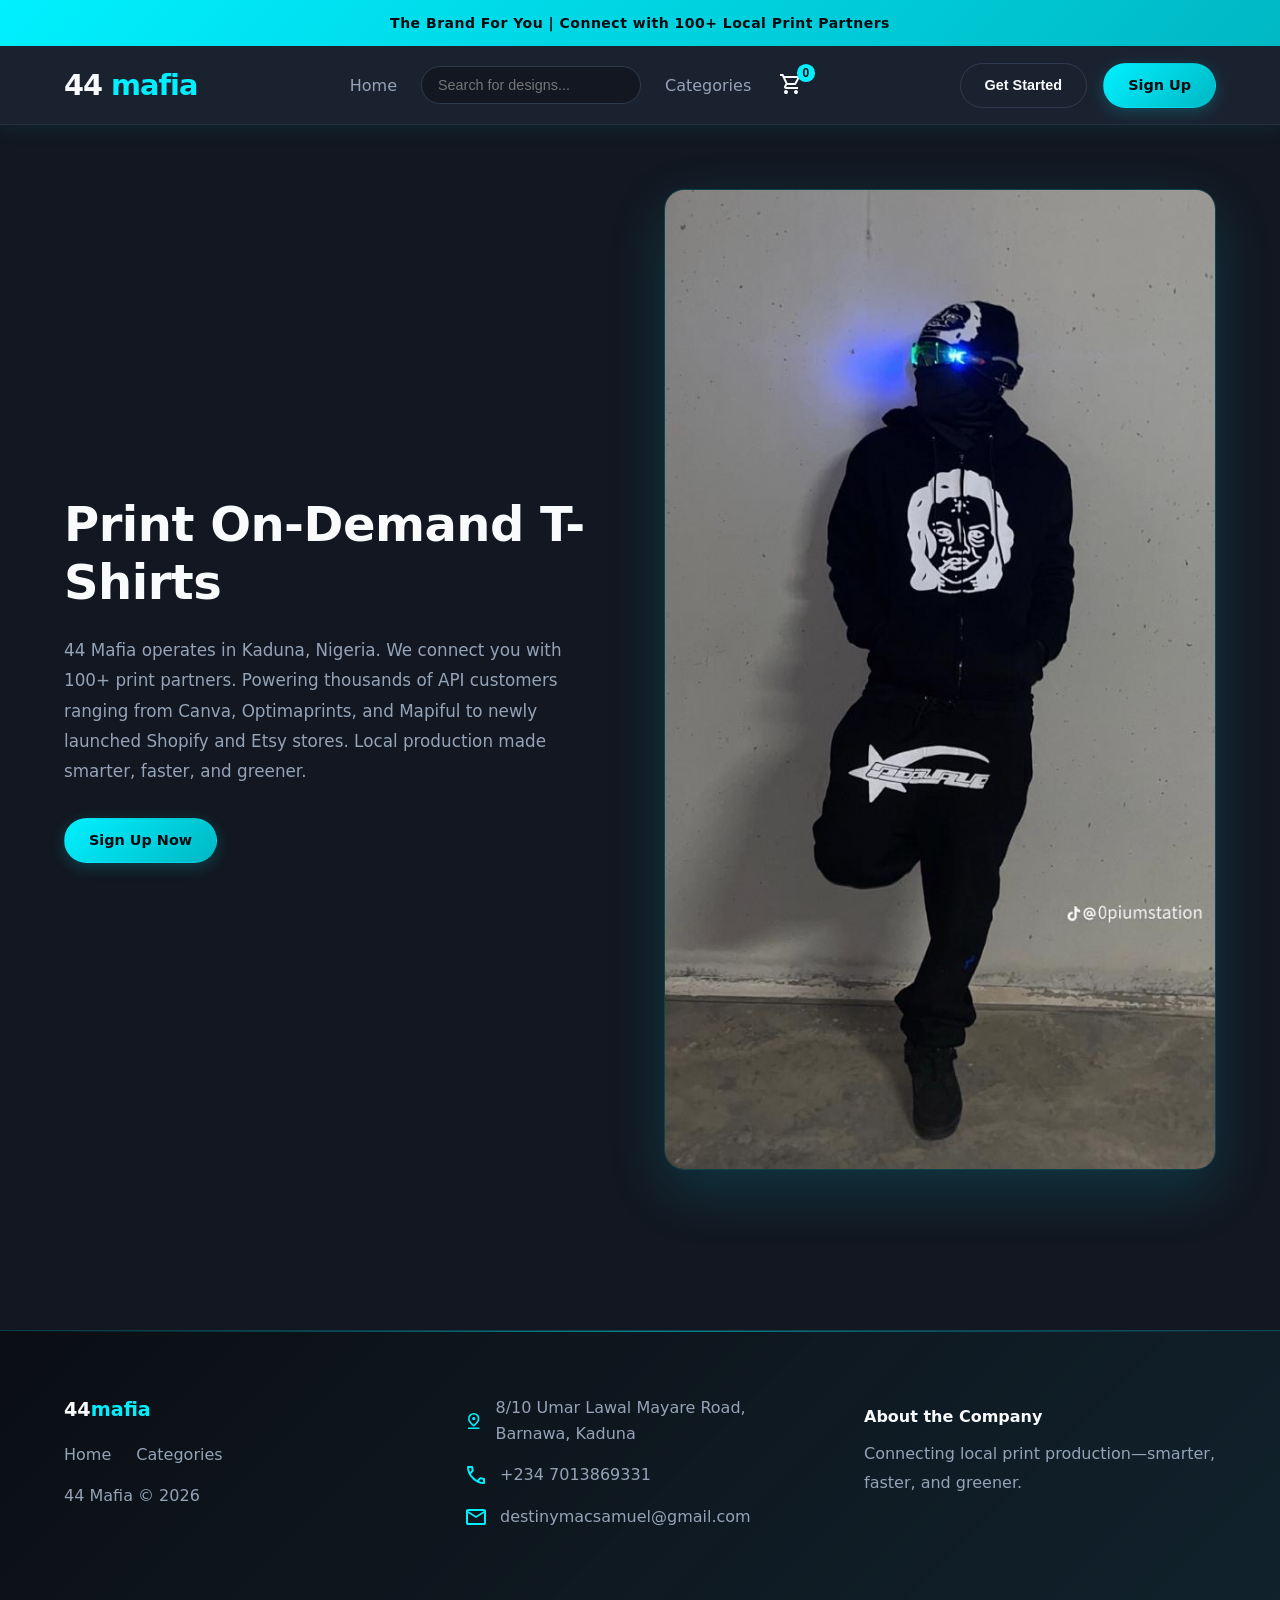
<file: index.html>
<!DOCTYPE html>
<html lang="en">
<head>
    <meta charset="UTF-8">
    <meta name="viewport" content="width=device-width, initial-scale=1.0">
    <link rel="stylesheet" href="styles.css">
    <title>44 Mafia - Home</title>
</head>
<body>
    <div class="top-banner">The Brand For You | Connect with 100+ Local Print Partners</div>
    
    <nav id="nav-bar">
        <h1 class="logo">44 <span>mafia</span></h1>
        <div id="nav">
            <a href="index.html">Home</a>
            <input type="text" class="search-input" placeholder="Search for designs...">
            <a href="categories.html">Categories</a>
            <button id="cart-btn" class="cart-container" aria-label="Shopping Cart">
                <svg xmlns="http://www.w3.org/2000/svg" height="24px" viewBox="0 -960 960 960" width="24px" fill="#000000">
                    <path d="M280-80q-33 0-56.5-23.5T200-160q0-33 23.5-56.5T280-240q33 0 56.5 23.5T360-160q0 33-23.5 56.5T280-80Zm400 0q-33 0-56.5-23.5T600-160q0-33 23.5-56.5T680-240q33 0 56.5 23.5T760-160q0 33-23.5 56.5T680-80ZM246-720l96 200h280l110-200H246Zm-38-80h590q23 0 35 20.5t1 41.5L692-482q-11 20-29.5 31T622-440H324l-44 80h480v80H280q-45 0-68-39.5t-2-78.5l54-98-144-304H40v-80h130l38 80Zm134 280h280-280Z"/>
                </svg>
                <span id="cart-count">0</span>
            </button>
        </div>
        <div id="but">
            <button class="btn btn-outline">Get Started</button>
            <a href="sign-up.html" class="btn btn-primary">Sign Up</a>
        </div>
    </nav>

    <section id="hero">
        <div class="hero-text">
            <h2>Print On-Demand T-Shirts</h2>
            <p>44 Mafia operates in Kaduna, Nigeria. We connect you with 100+ print partners. Powering thousands of API customers ranging from Canva, Optimaprints, and Mapiful to newly launched Shopify and Etsy stores. Local production made smarter, faster, and greener.</p>
            <a href="sign-up.html" class="btn btn-primary">Sign Up Now</a>
        </div>
        <div class="hero-img">
            <img src="images/design.jpeg" alt="T-Shirt Design Showcase">
        </div>
    </section>

    <!-- Cart Modal -->
    <div id="cart-modal" class="modal">
        <div class="modal-content">
            <span class="close-btn">&times;</span>
            <h2>Your Shopping Cart</h2>
            <div id="cart-items-container"></div>
            <div class="cart-summary">
                <h3>Total: ₦<span id="cart-total">0</span></h3>
                <button id="checkout-btn" class="btn btn-primary">Checkout</button>
            </div>
        </div>
    </div>

    <footer class="footer-distributed">
        <div class="footer-left">
            <h3>44<span>mafia</span></h3>
            <p class="footer-links">
                <a href="index.html">Home</a>
                <a href="categories.html">Categories</a>
            </p>
            <p class="footer-company-name">44 Mafia © 2026</p>
        </div>

        <div class="footer-center">
            <div class="local">
                <svg xmlns="http://www.w3.org/2000/svg" height="24px" viewBox="0 -960 960 960" width="24px" fill="#BB271A"><path d="M480-301q99-80 149.5-154T680-594q0-90-56-148t-144-58q-88 0-144 58t-56 148q0 65 50.5 139T480-301Zm0 101Q339-304 269.5-402T200-594q0-125 78-205.5T480-880q124 0 202 80.5T760-594q0 94-69.5 192T480-200Zm0-320q33 0 56.5-23.5T560-600q0-33-23.5-56.5T480-680q-33 0-56.5 23.5T400-600q0 33 23.5 56.5T480-520ZM200-80v-80h560v80H200Zm280-520Z"/></svg> 
                <p>8/10 Umar Lawal Mayare Road, Barnawa, Kaduna</p>
            </div>
            <div class="local">
                <svg xmlns="http://www.w3.org/2000/svg" height="24px" viewBox="0 -960 960 960" width="24px" fill="#BB271A"><path d="M798-120q-125 0-247-54.5T329-329Q229-429 174.5-551T120-798q0-18 12-30t30-12h162q14 0 25 9.5t13 22.5l26 140q2 16-1 27t-11 19l-97 98q20 37 47.5 71.5T387-386q31 31 65 57.5t72 48.5l94-94q9-9 23.5-13.5T670-390l138 28q14 4 23 14.5t9 23.5v162q0 18-12 30t-30 12ZM241-600l66-66-17-94h-89q5 41 14 81t26 79Zm358 358q39 17 79.5 27t81.5 13v-88l-94-19-67 67ZM241-600Zm358 358Z"/></svg> 
                <p>+234 7013869331</p>
            </div>
            <div class="local">
                <svg xmlns="http://www.w3.org/2000/svg" height="24px" viewBox="0 -960 960 960" width="24px" fill="#BB271A"><path d="M160-160q-33 0-56.5-23.5T80-240v-480q0-33 23.5-56.5T160-800h640q33 0 56.5 23.5T880-720v480q0 33-23.5 56.5T800-160H160Zm320-280L160-640v400h640v-400L480-440Zm0-80 320-200H160l320 200ZM160-640v-80 480-400Z"/></svg> 
                <p><a href="mailto:destinymacsamuel@gmail.com">destinymacsamuel@gmail.com</a></p>
            </div>
        </div>

        <div class="footer-right">
            <p><strong>About the Company</strong></p>
            <p>Connecting local print production—smarter, faster, and greener.</p>
        </div>
    </footer>

    <script src="script.js"></script>
</body>
</html>
</file>
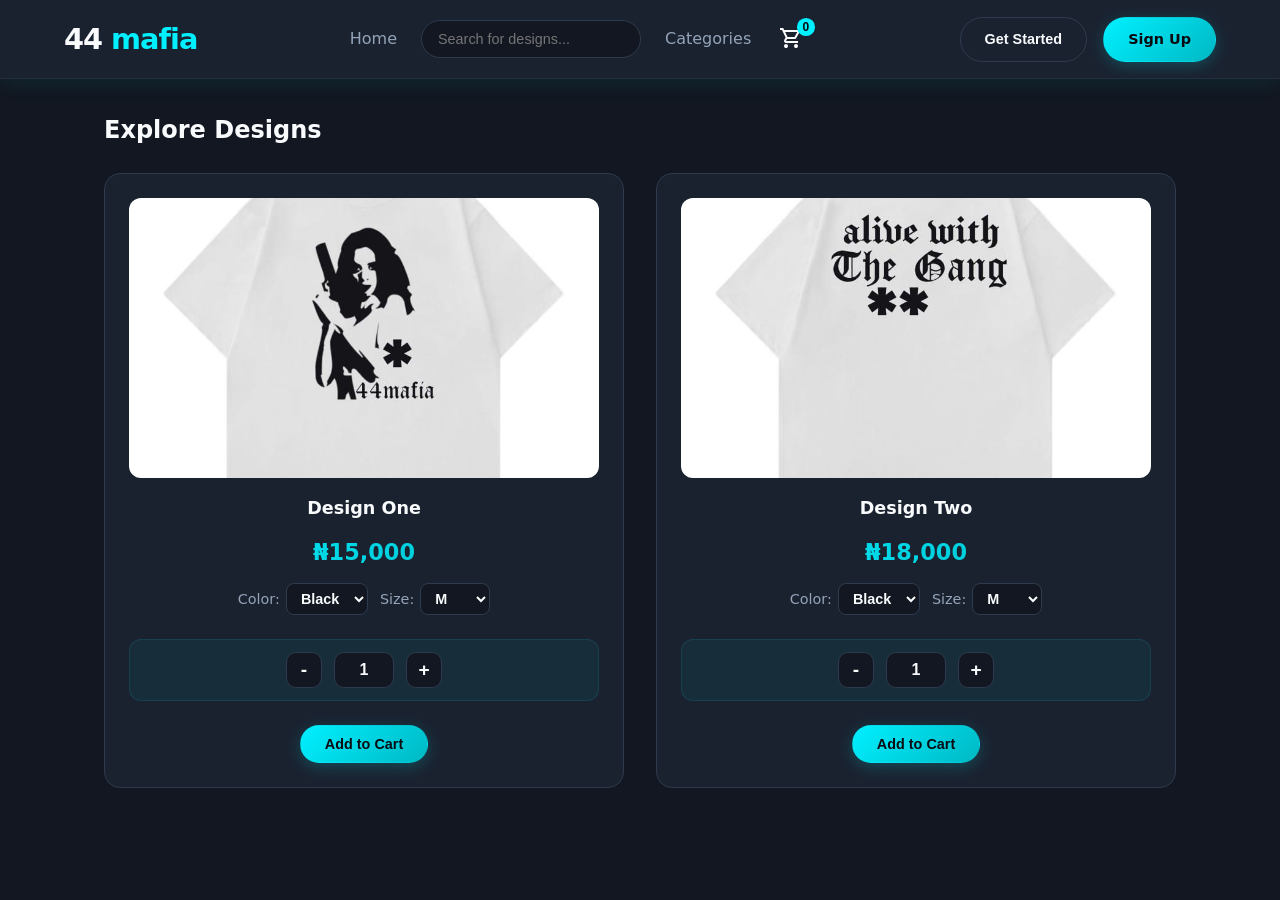
<file: categories.html>
<!DOCTYPE html>
<html lang="en">
<head>
    <meta charset="UTF-8">
    <meta name="viewport" content="width=device-width, initial-scale=1.0">
    <link rel="stylesheet" href="styles.css">
    <title>44 Mafia - Categories</title>
</head>
<body>
    <nav id="nav-bar">
        <h1 class="logo">44 <span>mafia</span></h1>
        <div id="nav">
            <a href="index.html">Home</a>
            <input type="text" class="search-input" placeholder="Search for designs...">
            <a href="categories.html">Categories</a>
            <button id="cart-btn" class="cart-container" aria-label="Shopping Cart">
                <svg xmlns="http://www.w3.org/2000/svg" height="24px" viewBox="0 -960 960 960" width="24px" fill="#ffffff">
                    <path d="M280-80q-33 0-56.5-23.5T200-160q0-33 23.5-56.5T280-240q33 0 56.5 23.5T360-160q0 33-23.5 56.5T280-80Zm400 0q-33 0-56.5-23.5T600-160q0-33 23.5-56.5T680-240q33 0 56.5 23.5T760-160q0 33-23.5 56.5T680-80ZM246-720l96 200h280l110-200H246Zm-38-80h590q23 0 35 20.5t1 41.5L692-482q-11 20-29.5 31T622-440H324l-44 80h480v80H280q-45 0-68-39.5t-2-78.5l54-98-144-304H40v-80h130l38 80Zm134 280h280-280Z"/>
                </svg>
                <span id="cart-count">0</span>
            </button>
        </div>
        <div id="but">
            <button class="btn btn-outline">Get Started</button>
            <a href="sign-up.html" class="btn btn-primary">Sign Up</a>
        </div>
    </nav>

    <section id="cat-section">
        <h2>Explore Designs</h2>
        <div id="cat">
            <!-- Product 1 -->
            <div class="catig" data-id="1" data-name="Design One" data-price="15000">
                <img src="images/first.JPG" alt="Design 1">
                <div class="product-info">
                    <h3>Design One</h3>
                    <p class="price">₦15,000</p>
                    
                    <!-- Options Row: Color & Size -->
                    <div class="product-options">
                        <div class="option-group">
                            <label for="color-1">Color:</label>
                            <select class="option-select color-select" id="color-1">
                                <option value="Black" selected>Black</option>
                                <option value="White">White</option>
                            </select>
                        </div>

                        <div class="option-group">
                            <label for="size-1">Size:</label>
                            <select class="option-select size-select" id="size-1">
                                <option value="S">S</option>
                                <option value="M" selected>M</option>
                                <option value="L">L</option>
                                <option value="XL">XL</option>
                                <option value="XXL">XXL</option>
                            </select>
                        </div>
                    </div>

                    <!-- Quantity Control -->
                    <div class="quantity-control">
                        <button class="qty-btn decrement">-</button>
                        <input type="number" class="qty-input" value="1" min="1">
                        <button class="qty-btn increment">+</button>
                    </div>

                    <button class="btn btn-primary add-to-cart-btn">Add to Cart</button>
                </div>
            </div>

            <!-- Product 2 -->
            <div class="catig" data-id="2" data-name="Design Two" data-price="18000">
                <img src="images/second.JPG" alt="Design 2">
                <div class="product-info">
                    <h3>Design Two</h3>
                    <p class="price">₦18,000</p>
                    
                    <!-- Options Row: Color & Size -->
                    <div class="product-options">
                        <div class="option-group">
                            <label for="color-2">Color:</label>
                            <select class="option-select color-select" id="color-2">
                                <option value="Black" selected>Black</option>
                                <option value="White">White</option>
                            </select>
                        </div>

                        <div class="option-group">
                            <label for="size-2">Size:</label>
                            <select class="option-select size-select" id="size-2">
                                <option value="S">S</option>
                                <option value="M" selected>M</option>
                                <option value="L">L</option>
                                <option value="XL">XL</option>
                                <option value="XXL">XXL</option>
                            </select>
                        </div>
                    </div>

                    <!-- Quantity Control -->
                    <div class="quantity-control">
                        <button class="qty-btn decrement">-</button>
                        <input type="number" class="qty-input" value="1" min="1">
                        <button class="qty-btn increment">+</button>
                    </div>

                    <button class="btn btn-primary add-to-cart-btn">Add to Cart</button>
                </div>
            </div>
        </div>
    </section>

    <!-- Cart Modal -->
    <div id="cart-modal" class="modal">
        <div class="modal-content">
            <span class="close-btn">&times;</span>
            <h2>Your Shopping Cart</h2>
            <div id="cart-items-container"></div>
            <div class="cart-summary">
                <h3>Total: ₦<span id="cart-total">0</span></h3>
                <button id="checkout-btn" class="btn btn-primary">Checkout</button>
            </div>
        </div>
    </div>

    <script src="script.js"></script>
</body>
</html>
</file>
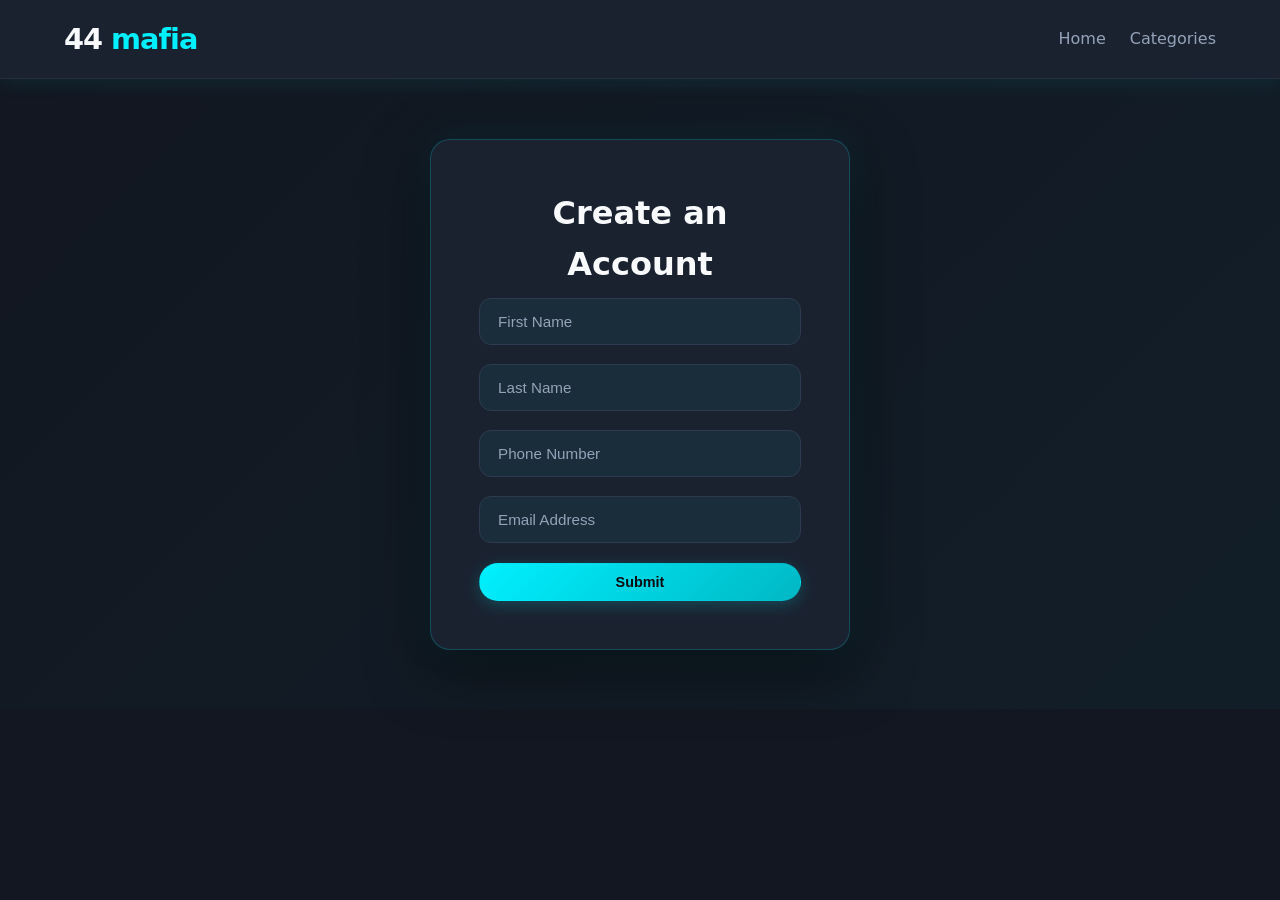
<file: sign-up.html>
<!DOCTYPE html>
<html lang="en">
<head>
    <meta charset="UTF-8">
    <meta name="viewport" content="width=device-width, initial-scale=1.0">
    <link rel="stylesheet" href="styles.css">
    <title>44 Mafia - Sign Up</title>
</head>
<body>
    <nav id="nav-bar">
        <h1 class="logo">44 <span>mafia</span></h1>
        <div id="nav">
            <a href="index.html">Home</a>
            <a href="categories.html">Categories</a>
        </div>
    </nav>

    <main class="form-container">
        <div class="form-card">
            <h3>Create an Account</h3>
            <form class="form-group" onsubmit="event.preventDefault();">
                <input type="text" placeholder="First Name" required>
                <input type="text" placeholder="Last Name" required>
                <input type="tel" placeholder="Phone Number" required>
                <input type="email" placeholder="Email Address" required>
                <button type="submit" class="btn btn-primary">Submit</button>
            </form>
        </div>
    </main>
</body>
</html>
</file>
<file: styles.css>
/* Custom CSS Variables for Brand Colors & Theme (Dark Mode) */
:root {
  --primary-color: #00f0ff;       /* Vibrant Neon Cyan */
  --primary-hover: #00b8c4;       /* Hover Cyan */
  --primary-light: #00f0ff20;     /* Light Cyan for backgrounds */
  --dark-bg: #0b0e14;             /* Ultra-dark Obsidian Background */
  --light-bg: #121721;            /* Deep Midnight Base Background */
  --card-bg: #1a2230;             /* Sleek Dark Slate for Cards & Nav */
  --text-dark: #f8fafc;           /* High Contrast Light Text */
  --text-light: #94a3b8;          /* Soft Gray Subtext */
  --border-color: #2e3b4e;        /* Clean Card & Input Borders */
  --success-color: #10b981;       /* Success Green */
  --error-color: #ef4444;         /* Error Red */
  --font-family: 'Inter', system-ui, -apple-system, sans-serif;
  --transition: all 0.3s ease;
  --transition-fast: all 0.15s ease;
}

html {
  scroll-behavior: smooth;
}

* {
  box-sizing: border-box;
  margin: 0;
  padding: 0;
}

body {
  font-family: var(--font-family);
  color: var(--text-dark);
  background-color: var(--light-bg);
  line-height: 1.6;
  font-size: 16px;
  -webkit-font-smoothing: antialiased;
  -moz-osx-font-smoothing: grayscale;
}

a {
  color: inherit;
  text-decoration: none;
  transition: var(--transition);
}

/* Announcement Banner */
.top-banner {
  background: linear-gradient(135deg, var(--primary-color) 0%, var(--primary-hover) 100%);
  color: #080b11;
  text-align: center;
  padding: 12px 16px;
  font-size: 0.875rem;
  font-weight: 700;
  letter-spacing: 0.5px;
  box-shadow: 0 2px 8px rgba(0, 240, 255, 0.15);
}

/* Header & Navigation */
#nav-bar {
  display: flex;
  align-items: center;
  justify-content: space-between;
  padding: 1rem 5%;
  background: var(--card-bg);
  box-shadow: 0 4px 20px rgba(0, 240, 255, 0.08);
  position: sticky;
  top: 0;
  z-index: 100;
  border-bottom: 1px solid rgba(46, 59, 78, 0.5);
  backdrop-filter: blur(10px);
}

.logo {
  font-size: 1.8rem;
  font-weight: 800;
  letter-spacing: -1px;
  color: var(--text-dark);
}

.logo span {
  color: var(--primary-color);
}

#nav {
  display: flex;
  align-items: center;
  gap: 1.5rem;
}

#nav a {
  font-weight: 500;
  color: var(--text-light);
}

#nav a:hover {
  color: var(--primary-color);
}

.search-input {
  width: 220px;
  padding: 10px 16px;
  border-radius: 24px;
  border: 1.5px solid var(--border-color);
  background-color: var(--light-bg);
  color: var(--text-dark);
  outline: none;
  transition: var(--transition-fast);
  font-size: 0.9rem;
}

.search-input:focus {
  border-color: var(--primary-color);
  box-shadow: 0 0 20px rgba(0, 240, 255, 0.3), inset 0 0 1px rgba(0, 240, 255, 0.1);
  width: 280px;
  background-color: rgba(0, 240, 255, 0.05);
}

.cart-container svg {
  fill: var(--text-dark);
}

/* Button Styles */
.btn {
  display: inline-flex;
  align-items: center;
  justify-content: center;
  gap: 8px;
  padding: 10px 24px;
  border-radius: 24px;
  font-weight: 600;
  cursor: pointer;
  border: 1.5px solid transparent;
  transition: var(--transition-fast);
  font-size: 0.9rem;
  position: relative;
  overflow: hidden;
}

.btn:focus {
  outline: 2px solid var(--primary-color);
  outline-offset: 2px;
}

.btn:active {
  transform: scale(0.98);
}

.btn-outline {
  background: transparent;
  border-color: var(--border-color);
  color: var(--text-dark);
}

.btn-outline:hover {
  border-color: var(--primary-color);
  color: var(--primary-color);
  background-color: var(--primary-light);
}

.btn-primary {
  background: linear-gradient(135deg, var(--primary-color) 0%, var(--primary-hover) 100%);
  color: #080b11;
  font-weight: 700;
  box-shadow: 0 4px 15px rgba(0, 240, 255, 0.2);
}

.btn-primary:hover {
  box-shadow: 0 8px 25px rgba(0, 240, 255, 0.35);
  transform: translateY(-2px);
}

#but {
  display: flex;
  gap: 1rem;
}

/* Cart Icon Badge */
.cart-container {
  position: relative;
  background: none;
  border: none;
  cursor: pointer;
  padding: 4px;
}

#cart-count {
  position: absolute;
  top: -4px;
  right: -8px;
  background-color: var(--primary-color);
  color: #080b11;
  border-radius: 50%;
  padding: 2px 6px;
  font-size: 0.75rem;
  font-weight: bold;
}

/* Hero Section */
#hero {
  display: grid;
  grid-template-columns: 1fr 1fr;
  align-items: center;
  gap: 3rem;
  padding: 4rem 5%;
  max-width: 1400px;
  margin: 0 auto;
}

.hero-text h2 {
  font-size: 3rem;
  line-height: 1.2;
  margin-bottom: 1.5rem;
  color: var(--text-dark);
  font-weight: 800;
  letter-spacing: -0.5px;
}

.hero-text h2 strong {
  background: linear-gradient(135deg, var(--primary-color), var(--primary-hover));
  -webkit-background-clip: text;
  -webkit-text-fill-color: transparent;
  background-clip: text;
}

.hero-text p {
  color: var(--text-light);
  margin-bottom: 2rem;
  max-width: 500px;
  font-size: 1.05rem;
  line-height: 1.8;
}

.hero-img {
  display: flex;
  justify-content: center;
  animation: float 3s ease-in-out infinite;
}

.hero-img img {
  max-width: 100%;
  height: auto;
  border-radius: 20px;
  box-shadow: 0 20px 60px rgba(0, 240, 255, 0.15);
  border: 1.5px solid rgba(0, 240, 255, 0.2);
  transition: var(--transition);
}

.hero-img img:hover {
  box-shadow: 0 30px 80px rgba(0, 240, 255, 0.25);
  transform: translateY(-5px);
}

@keyframes float {
  0%, 100% { transform: translateY(0px); }
  50% { transform: translateY(-10px); }
}

/* Categories & Products Section */
#cat-section {
  max-width: 1200px;
  margin: 2rem auto;
  padding: 0 5%;
}

#cat {
  display: grid;
  grid-template-columns: repeat(auto-fit, minmax(280px, 1fr));
  gap: 2rem;
  margin-top: 1.5rem;
}

.catig {
  background: var(--card-bg);
  border-radius: 16px;
  padding: 1.5rem;
  border: 1.5px solid var(--border-color);
  transition: var(--transition);
  display: flex;
  flex-direction: column;
  justify-content: space-between;
  overflow: hidden;
  position: relative;
}

.catig::before {
  content: '';
  position: absolute;
  top: 0;
  left: -100%;
  width: 100%;
  height: 100%;
  background: linear-gradient(90deg, transparent, rgba(0, 240, 255, 0.1), transparent);
  transition: left 0.5s ease;
}

.catig:hover::before {
  left: 100%;
}

.catig:hover {
  transform: translateY(-8px);
  box-shadow: 0 20px 40px rgba(0, 0, 0, 0.5), 0 0 30px rgba(0, 240, 255, 0.1);
  border-color: var(--primary-color);
}

.catig img {
  width: 100%;
  height: 280px;
  object-fit: cover;
  border-radius: 12px;
  transition: var(--transition);
}

.catig:hover img {
  transform: scale(1.05);
}

.product-info {
  text-align: center;
  margin-top: 1rem;
}

.product-info h3 {
  color: var(--text-dark);
  font-size: 1.1rem;
  font-weight: 700;
  margin-bottom: 0.5rem;
  transition: var(--transition-fast);
}

.catig:hover .product-info h3 {
  color: var(--primary-color);
}

.price {
  font-weight: 800;
  font-size: 1.4rem;
  background: linear-gradient(135deg, var(--primary-color), var(--primary-hover));
  -webkit-background-clip: text;
  -webkit-text-fill-color: transparent;
  background-clip: text;
  margin: 0.75rem 0;
}

/* Quantity Control Buttons */
.quantity-control {
  display: flex;
  align-items: center;
  justify-content: center;
  gap: 12px;
  margin: 1.5rem 0;
  background: rgba(0, 240, 255, 0.05);
  padding: 12px;
  border-radius: 12px;
  border: 1px solid rgba(0, 240, 255, 0.1);
}

.qty-btn {
  width: 36px;
  height: 36px;
  border-radius: 10px;
  border: 1.5px solid var(--border-color);
  background-color: var(--light-bg);
  color: var(--text-dark);
  font-size: 1.2rem;
  font-weight: bold;
  cursor: pointer;
  display: flex;
  align-items: center;
  justify-content: center;
  transition: var(--transition-fast);
}

.qty-btn:hover {
  background: linear-gradient(135deg, var(--primary-color), var(--primary-hover));
  color: #080b11;
  border-color: var(--primary-color);
  transform: scale(1.1);
}

.qty-btn:active {
  transform: scale(0.95);
}

.qty-input {
  width: 60px;
  height: 36px;
  text-align: center;
  background-color: var(--light-bg);
  border: 1.5px solid var(--border-color);
  color: var(--text-dark);
  border-radius: 10px;
  font-weight: 600;
  font-size: 1rem;
  outline: none;
  transition: var(--transition-fast);
}

.qty-input:focus {
  border-color: var(--primary-color);
  background-color: rgba(0, 240, 255, 0.05);
  box-shadow: 0 0 10px rgba(0, 240, 255, 0.2);
}

/* Hide spin arrows on number input */
.qty-input::-webkit-outer-spin-button,
.qty-input::-webkit-inner-spin-button {
  -webkit-appearance: none;
  margin: 0;
}

/* Sign Up Form Styling */
.form-container {
  display: flex;
  justify-content: center;
  align-items: center;
  min-height: 70vh;
  padding: 2rem;
  background: linear-gradient(135deg, var(--light-bg) 0%, rgba(0, 240, 255, 0.03) 100%);
}

.form-card {
  background: var(--card-bg);
  padding: 3rem;
  border-radius: 20px;
  box-shadow: 0 20px 60px rgba(0, 0, 0, 0.5), 0 0 40px rgba(0, 240, 255, 0.08);
  border: 1.5px solid rgba(0, 240, 255, 0.2);
  width: 100%;
  max-width: 420px;
  text-align: center;
  animation: slideUp 0.5s ease;
}

@keyframes slideUp {
  from {
    opacity: 0;
    transform: translateY(20px);
  }
  to {
    opacity: 1;
    transform: translateY(0);
  }
}

.form-card h3 {
  margin-bottom: 0.5rem;
  font-size: 2rem;
  color: var(--text-dark);
  font-weight: 800;
}

.form-card p {
  color: var(--text-light);
  margin-bottom: 2rem;
  font-size: 0.95rem;
}

.form-group {
  display: flex;
  flex-direction: column;
  gap: 1.2rem;
}

.form-group input {
  width: 100%;
  padding: 14px 18px;
  border-radius: 12px;
  border: 1.5px solid var(--border-color);
  background-color: rgba(0, 240, 255, 0.05);
  color: var(--text-dark);
  outline: none;
  font-size: 0.95rem;
  transition: var(--transition-fast);
}

.form-group input::placeholder {
  color: var(--text-light);
}

.form-group input:focus {
  border-color: var(--primary-color);
  background-color: rgba(0, 240, 255, 0.08);
  box-shadow: 0 0 20px rgba(0, 240, 255, 0.2);
}

.form-group input:valid {
  border-color: var(--success-color);
}

/* Cart Modal */
.modal {
  display: none;
  position: fixed;
  top: 0;
  left: 0;
  width: 100%;
  height: 100%;
  background: rgba(0, 0, 0, 0.85);
  backdrop-filter: blur(8px);
  justify-content: center;
  align-items: center;
  z-index: 1000;
  animation: fadeIn 0.3s ease;
}

@keyframes fadeIn {
  from { opacity: 0; }
  to { opacity: 1; }
}

.modal-content {
  background: var(--card-bg);
  color: var(--text-dark);
  border: 1.5px solid rgba(0, 240, 255, 0.3);
  padding: 2.5rem;
  border-radius: 20px;
  width: 90%;
  max-width: 500px;
  max-height: 80vh;
  overflow-y: auto;
  position: relative;
  box-shadow: 0 25px 80px rgba(0, 240, 255, 0.15);
  animation: slideDown 0.3s ease;
}

@keyframes slideDown {
  from {
    opacity: 0;
    transform: translateY(-20px);
  }
  to {
    opacity: 1;
    transform: translateY(0);
  }
}

.close-btn {
  position: absolute;
  top: 20px;
  right: 25px;
  font-size: 1.8rem;
  cursor: pointer;
  color: var(--text-light);
  transition: var(--transition-fast);
  width: 32px;
  height: 32px;
  display: flex;
  align-items: center;
  justify-content: center;
  border-radius: 50%;
}

.close-btn:hover {
  color: var(--primary-color);
  background: rgba(0, 240, 255, 0.1);
}

.cart-item {
  display: flex;
  justify-content: space-between;
  align-items: center;
  padding: 16px 0;
  border-bottom: 1.5px solid rgba(46, 59, 78, 0.5);
  transition: var(--transition-fast);
}

.cart-item:hover {
  padding-left: 8px;
}

.cart-summary {
  margin-top: 2rem;
  padding-top: 1.5rem;
  border-top: 2px solid var(--border-color);
  display: flex;
  justify-content: space-between;
  align-items: center;
  font-weight: 700;
  font-size: 1.2rem;
}

/* Footer Section */
.footer-distributed {
  background: linear-gradient(135deg, var(--dark-bg) 0%, rgba(0, 240, 255, 0.05) 100%);
  color: var(--text-dark);
  padding: 4rem 5%;
  display: grid;
  grid-template-columns: repeat(auto-fit, minmax(280px, 1fr));
  gap: 3rem;
  margin-top: 6rem;
  border-top: 1.5px solid rgba(0, 240, 255, 0.2);
  position: relative;
}

.footer-distributed::before {
  content: '';
  position: absolute;
  top: 0;
  left: 0;
  right: 0;
  height: 1px;
  background: linear-gradient(90deg, transparent, rgba(0, 240, 255, 0.5), transparent);
}

.footer-distributed h3 {
  font-size: 1.2rem;
  margin-bottom: 1rem;
  font-weight: 700;
}

.footer-distributed h3 span {
  color: var(--primary-color);
}

.footer-links {
  margin: 1rem 0;
}

.footer-links a {
  color: var(--text-light);
  margin-right: 20px;
  transition: var(--transition-fast);
  display: inline-block;
}

.footer-links a:hover {
  color: var(--primary-color);
  transform: translateX(3px);
}

.footer-company-name {
  color: var(--text-light);
  font-weight: 500;
}

.local {
  display: flex;
  align-items: center;
  gap: 12px;
  margin-bottom: 1rem;
  color: var(--text-light);
  transition: var(--transition-fast);
}

.local:hover {
  color: var(--text-dark);
  transform: translateX(2px);
}

.local svg {
  fill: var(--primary-color) !important;
  transition: var(--transition-fast);
}

.footer-right p {
  color: var(--text-light);
  margin: 0.5rem 0;
  line-height: 1.8;
}

.footer-right strong {
  color: var(--text-dark);
  font-weight: 700;
}

/* Mobile Responsive Adjustments */
@media (max-width: 768px) {
  #nav-bar {
    flex-direction: column;
    gap: 1rem;
  }

  #nav {
    flex-direction: column;
    width: 100%;
  }

  .search-input {
    width: 100%;
  }

  .search-input:focus {
    width: 100%;
  }

  #hero {
    grid-template-columns: 1fr;
    text-align: center;
  }

  .hero-text p {
    margin: 0 auto 1.5rem;
  }
}
/* Size Dropdown Styling */
.size-control {
  display: flex;
  align-items: center;
  justify-content: center;
  gap: 10px;
  margin: 0.8rem 0;
  color: var(--text-light);
  font-weight: 500;
}

.size-select {
  background-color: var(--light-bg);
  color: var(--text-dark);
  border: 1px solid var(--border-color);
  border-radius: 8px;
  padding: 6px 12px;
  font-size: 0.95rem;
  font-weight: 600;
  outline: none;
  cursor: pointer;
  transition: var(--transition);
}

.size-select:focus {
  border-color: var(--primary-color);
}
/* Product Options Layout (Color & Size) */
.product-options {
  display: flex;
  align-items: center;
  justify-content: center;
  gap: 12px;
  margin: 0.8rem 0;
}

.option-group {
  display: flex;
  align-items: center;
  gap: 6px;
  color: var(--text-light);
  font-weight: 500;
  font-size: 0.9rem;
}

.option-select {
  background-color: var(--light-bg);
  color: var(--text-dark);
  border: 1px solid var(--border-color);
  border-radius: 8px;
  padding: 6px 10px;
  font-size: 0.9rem;
  font-weight: 600;
  outline: none;
  cursor: pointer;
  transition: var(--transition);
}

.option-select:focus {
  border-color: var(--primary-color);
}
</file>
